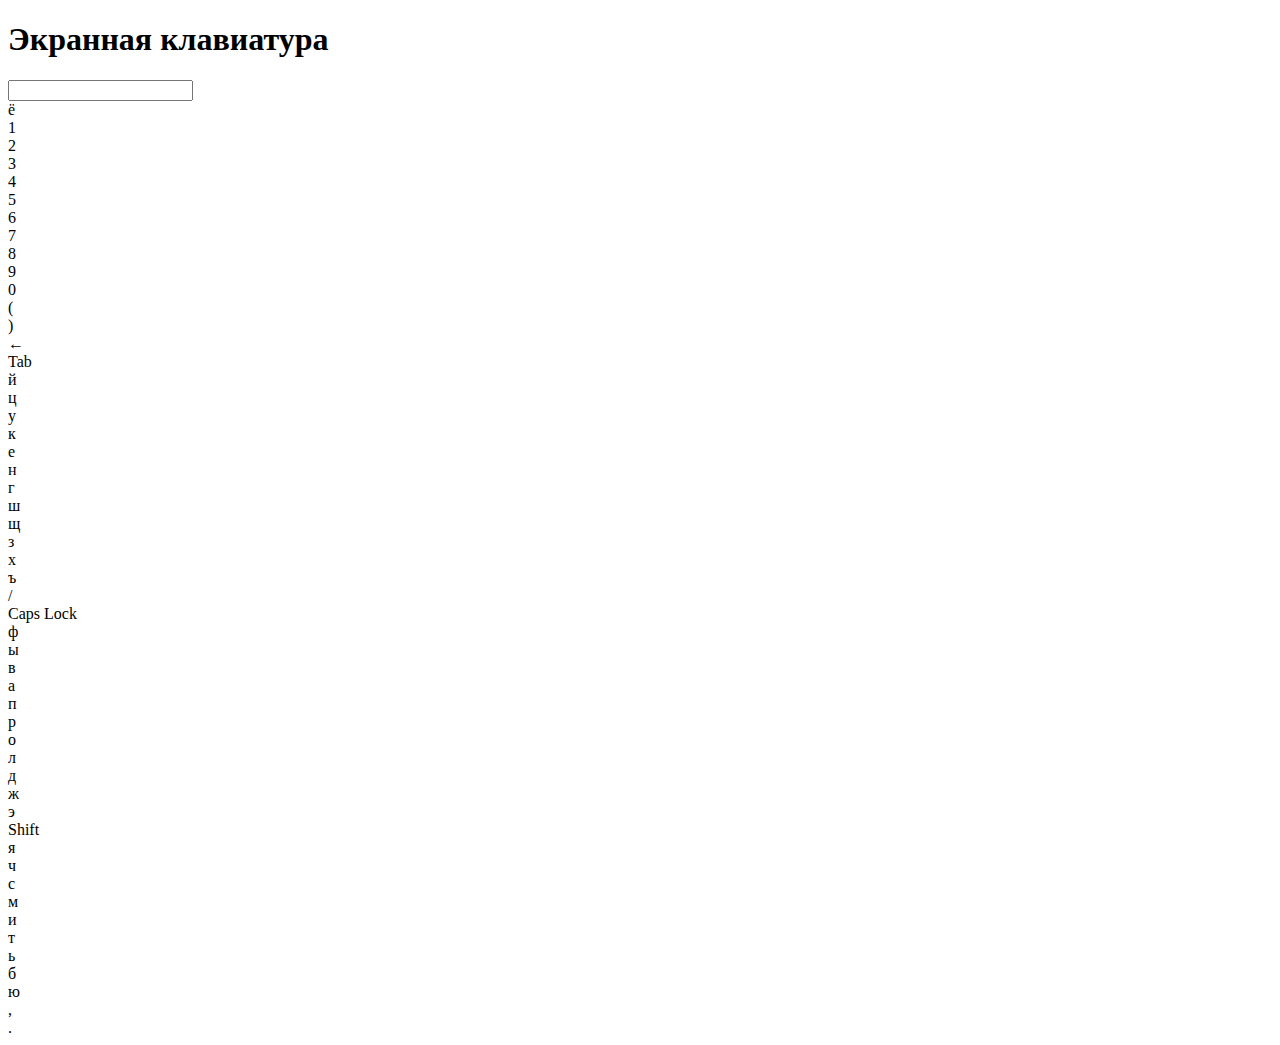
<file:  screen-keyboard/index.html>
<!DOCTYPE html>
<html lang="en">
  <head>
    <meta charset="UTF-8" />
    <meta http-equiv="X-UA-Compatible" content="IE=edge" />
    <meta name="viewport" content="width=device-width, initial-scale=1.0" />
    <title>Document</title>
  </head>
  <body>
    <h1>Экранная клавиатура</h1>
    <input type="text" />
    <div id="keyboard">
      <div id="row">
        <div></div>
        <div></div>
        <div></div>
        <div></div>
        <div></div>
        <div></div>
        <div></div>
        <div></div>
        <div></div>
        <div></div>
        <div></div>
        <div></div>
        <div></div>
        <div class="backspace"></div>
      </div>
      <div id="row">
        <div class="tab"></div>
        <div></div>
        <div></div>
        <div></div>
        <div></div>
        <div></div>
        <div></div>
        <div></div>
        <div></div>
        <div></div>
        <div></div>
        <div></div>
        <div></div>
        <div></div>
      </div>
      <div id="row">
        <div class="caps_lock"></div>
        <div></div>
        <div></div>
        <div></div>
        <div></div>
        <div></div>
        <div></div>
        <div></div>
        <div></div>
        <div></div>
        <div></div>
        <div></div>
      </div>
      <div id="row">
        <div class="shift"></div>
        <div></div>
        <div></div>
        <div></div>
        <div></div>
        <div></div>
        <div></div>
        <div></div>
        <div></div>
        <div></div>
        <div></div>
        <div></div>
      </div>
      <div id="row">
        <div class="space"></div>
      </div>
    </div>
    <script src="./index.js"></script>
  </body>
</html>
</file>
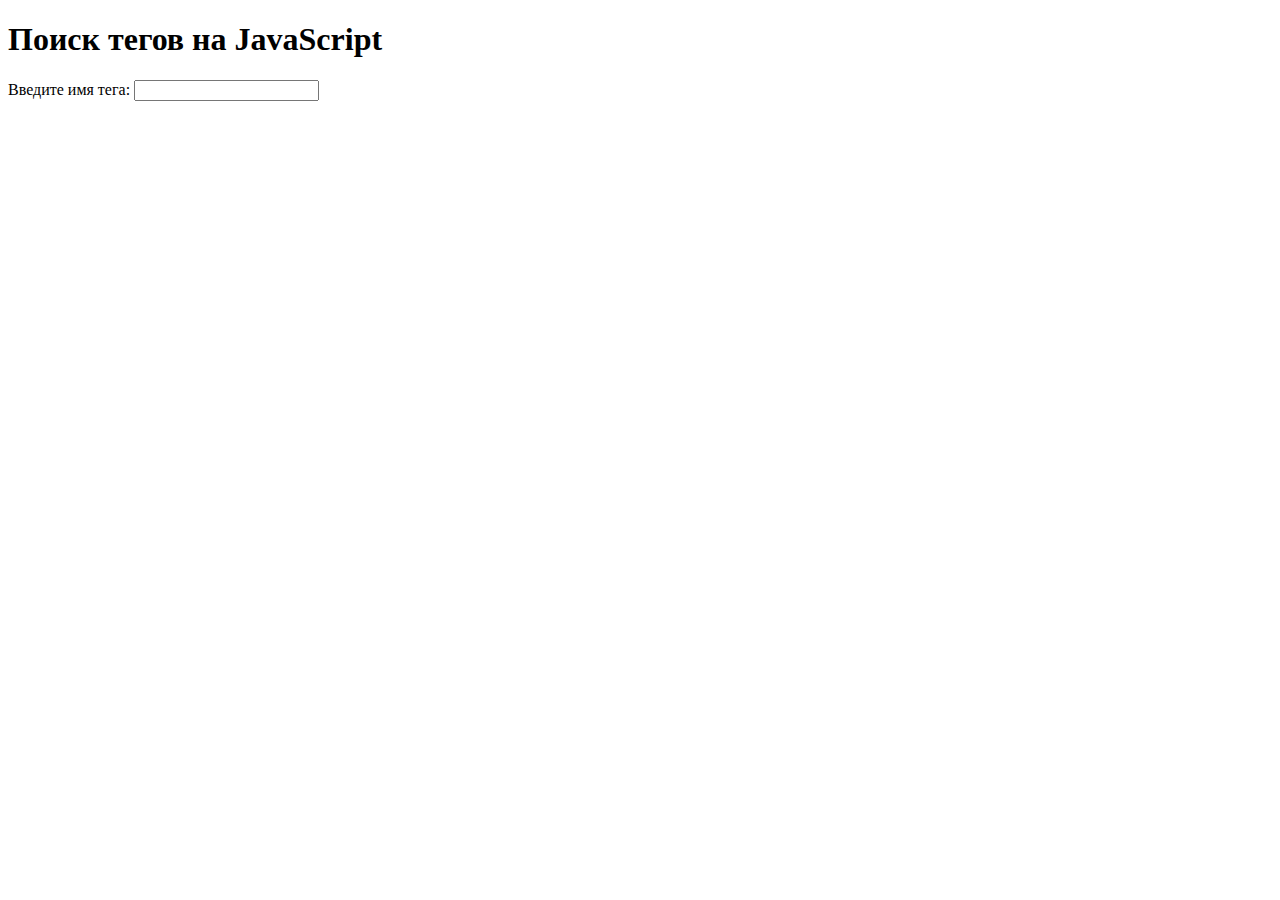
<file:  tag-search/index.html>
<!DOCTYPE html>
<html lang="ru">
  <head>
    <meta charset="UTF-8" />
    <meta http-equiv="X-UA-Compatible" content="IE=edge" />
    <meta name="viewport" content="width=device-width, initial-scale=1.0" />
    <title>Поиск тегов на JavaScript</title>
  </head>
  <body>
    <h1>Поиск тегов на JavaScript</h1>

    <label for="tag-search">Введите имя тега:</label>
    <input id="tag-search" />
    <p class="tag-descript"></p>

    <script src="./index.js"></script>
  </body>
</html>
</file>
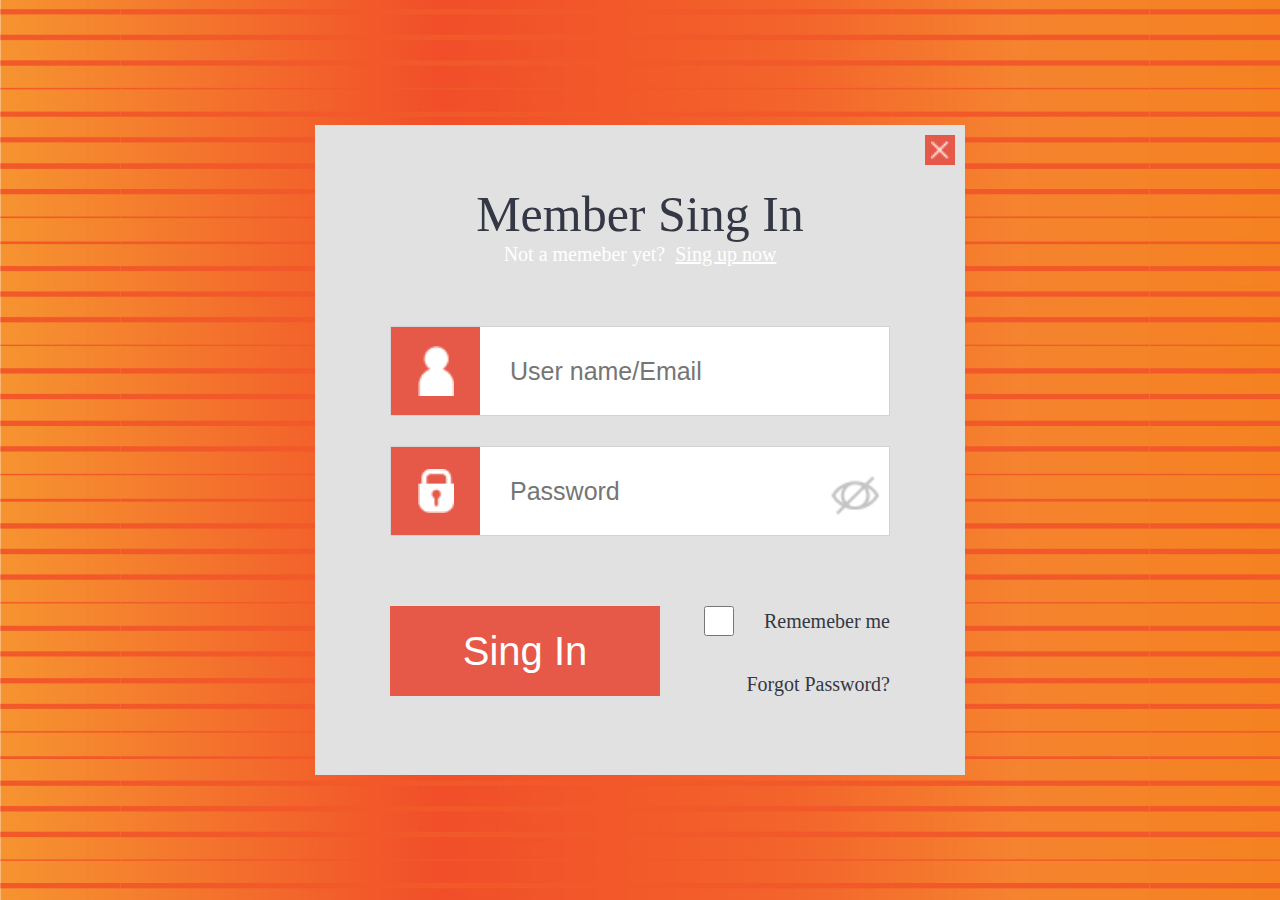
<file: form/index.html>
<!DOCTYPE html>
<html lang="en">
  <head>
    <meta charset="UTF-8" />
    <meta http-equiv="X-UA-Compatible" content="IE=edge" />
    <meta name="viewport" content="width=device-width, initial-scale=1.0" />
    <title>Document</title>
    <link rel="stylesheet" href="main.css" />
  </head>
  <body>
    <form>
      <div class="close-form"><button class="clean-form"></button></div>
      <div class="main">
        <h1>Member Sing In</h1>
        <div class="register">
          <p class="register-question">Not a memeber yet?</p>
          <a class="register-link" href="#">Sing up now</a>
        </div>
        <label class="input-container">
          <div class="input-icon people"></div>
          <input class="custum-inp" placeholder="User name/Email" type="text" />
        </label>
        <label class="input-container">
          <div class="input-icon castle"></div>
          <input
            class="custum-inp pass"
            placeholder="Password"
            type="password"
          />
          <button class="eye"></button>
        </label>
        <div class="enter-form">
          <button class="enter">Sing In</button>
          <div class="remember">
            <div class="remember-conteiner">
              <input id="checkbox-pass" type="checkbox" />
              <label class="chek" for="checkbox-pass">Rememeber me</label>
            </div>

            <a class="forgot-password" href="#">Forgot Password?</a>
          </div>
        </div>
      </div>
    </form>
  </body>
</html>
</file>
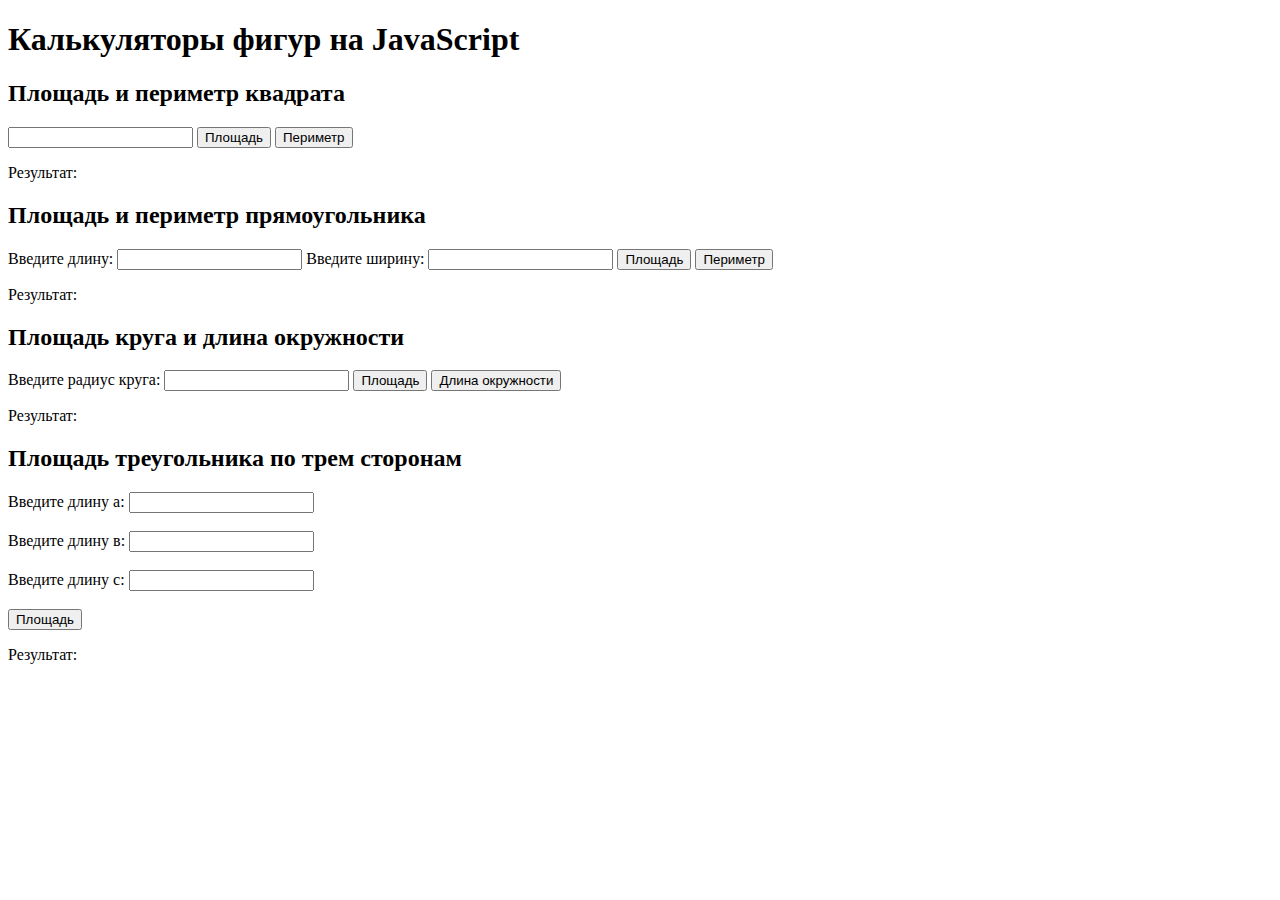
<file: geometric-figure-calculators/index.html>
<!DOCTYPE html>
<html lang="ru">
  <head>
    <meta charset="UTF-8" />
    <meta http-equiv="X-UA-Compatible" content="IE=edge" />
    <meta name="viewport" content="width=device-width, initial-scale=1.0" />
    <title>Калькуляторы фигур на JavaScript</title>
  </head>
  <body>
    <h1>Калькуляторы фигур на JavaScript</h1>
    <h2>Площадь и периметр квадрата</h2>
    <input class="square" type="number" />
    <button class="square-area">Площадь</button>
    <button class="square-perimeter">Периметр</button>
    <p class="square-result">Результат:</p>

    <h2>Площадь и периметр прямоугольника</h2>
    <label for="rectangle-length">Введите длину:</label>
    <input id="rectangle-length" type="number" />
    <label for="rectangle-width">Введите ширину:</label>
    <input id="rectangle-width" type="number" />
    <button class="rectangle-area">Площадь</button>
    <button class="rectangle-perimeter">Периметр</button>
    <p class="rectangle-result">Результат:</p>

    <h2>Площадь круга и длина окружности</h2>
    <label for="radius-circle">Введите радиус круга:</label>
    <input id="radius-circle" type="number" />
    <button class="circle-area">Площадь</button>
    <button class="circle-circumference">Длина окружности</button>
    <p class="circle-result">Результат:</p>

    <h2>Площадь треугольника по трем сторонам</h2>
    <label for="length-a">Введите длину а:</label>
    <input id="length-a" type="number" />
    <br />
    <br />
    <label for="length-b">Введите длину в:</label>
    <input id="length-b" type="number" />
    <br />
    <br />
    <label for="length-c">Введите длину с:</label>
    <input id="length-c" type="number" />
    <br />
    <br />
    <button class="trigon-area">Площадь</button>
    <p class="trigon-result">Результат:</p>

    <script src="./index.js"></script>
  </body>
</html>
</file>
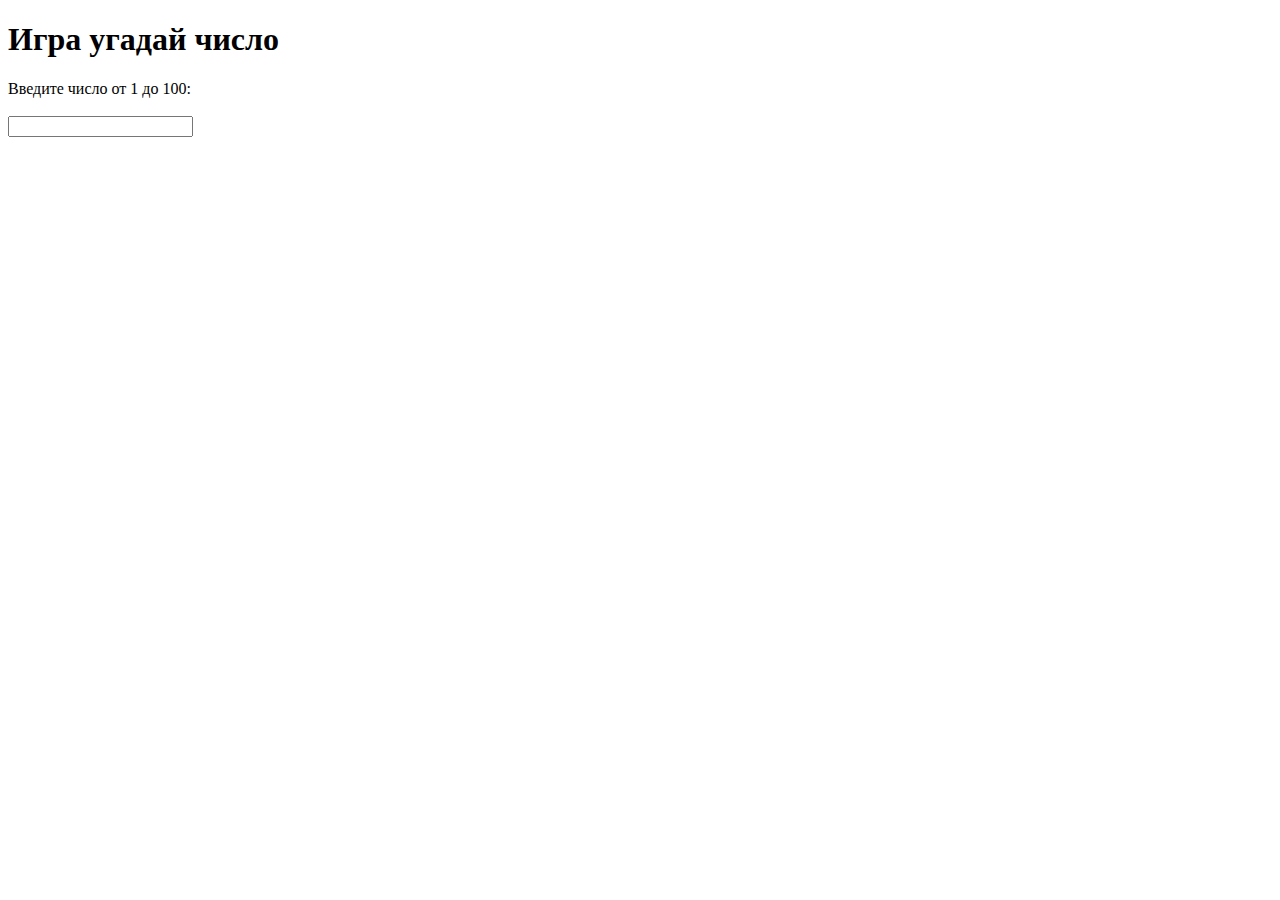
<file: guess-the-number-game/index.html>
<!DOCTYPE html>
<html lang="en">
  <head>
    <meta charset="UTF-8" />
    <meta http-equiv="X-UA-Compatible" content="IE=edge" />
    <meta name="viewport" content="width=device-width, initial-scale=1.0" />
    <title>Document</title>
  </head>
  <body>
    <h1>Игра угадай число</h1>
    <label for="number-game">Введите число от 1 до 100:</label>
    <br />
    <br />
    <input id="number-game" type="number" />
    <p class="result-game"></p>
    <script src="./index.js"></script>
  </body>
</html>
</file>
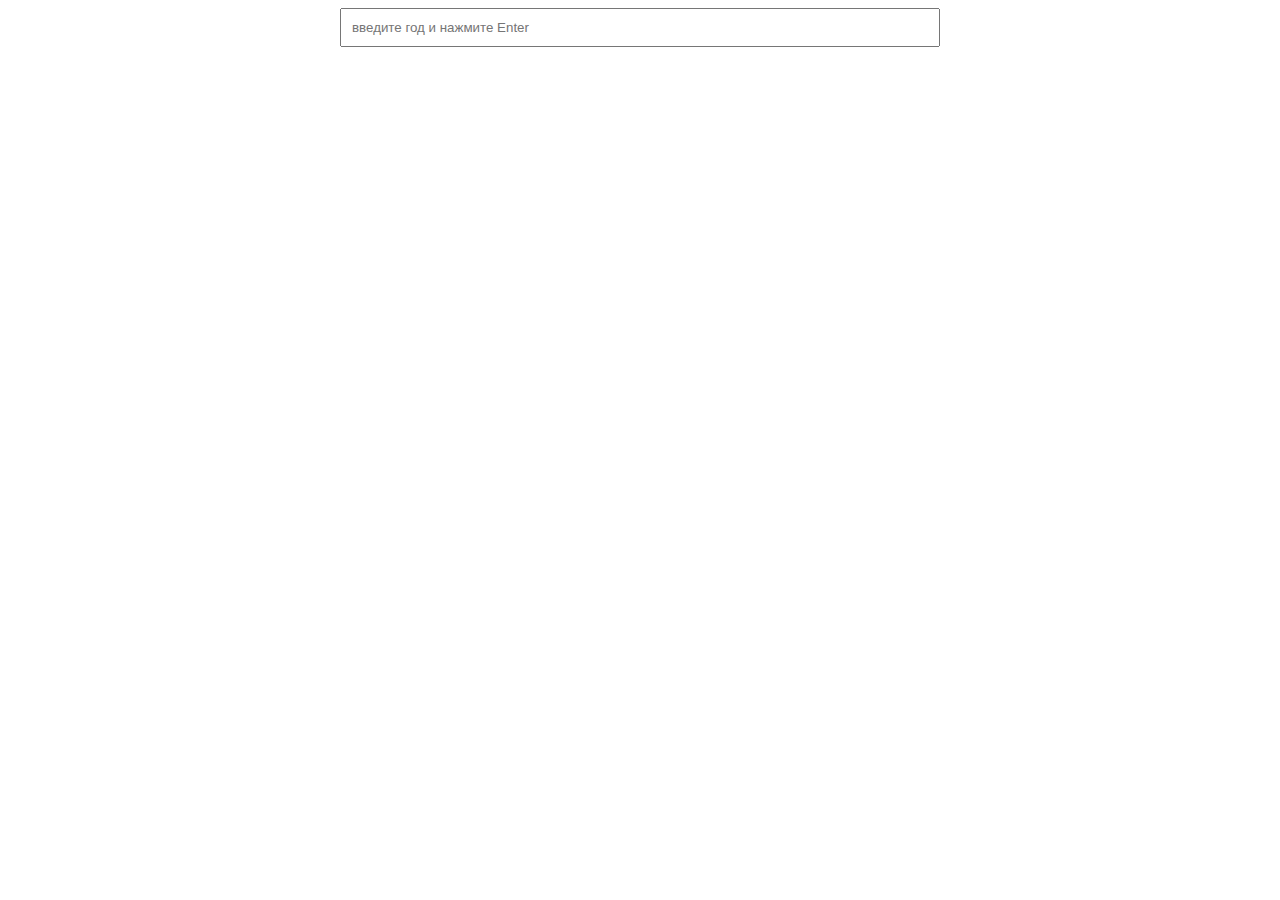
<file: historical-events/index.html>
<!DOCTYPE html>
<html lang="en">
  <head>
    <meta charset="UTF-8" />
    <meta http-equiv="X-UA-Compatible" content="IE=edge" />
    <meta name="viewport" content="width=device-width, initial-scale=1.0" />
    <title>Document</title>
    <link rel="stylesheet" href="main.css" />
  </head>
  <body>
    <div id="parent">
      <input id="input" placeholder="введите год и нажмите Enter" />
      <table id="table"></table>
    </div>
    <script src="./index.js"></script>
  </body>
</html>
</file>
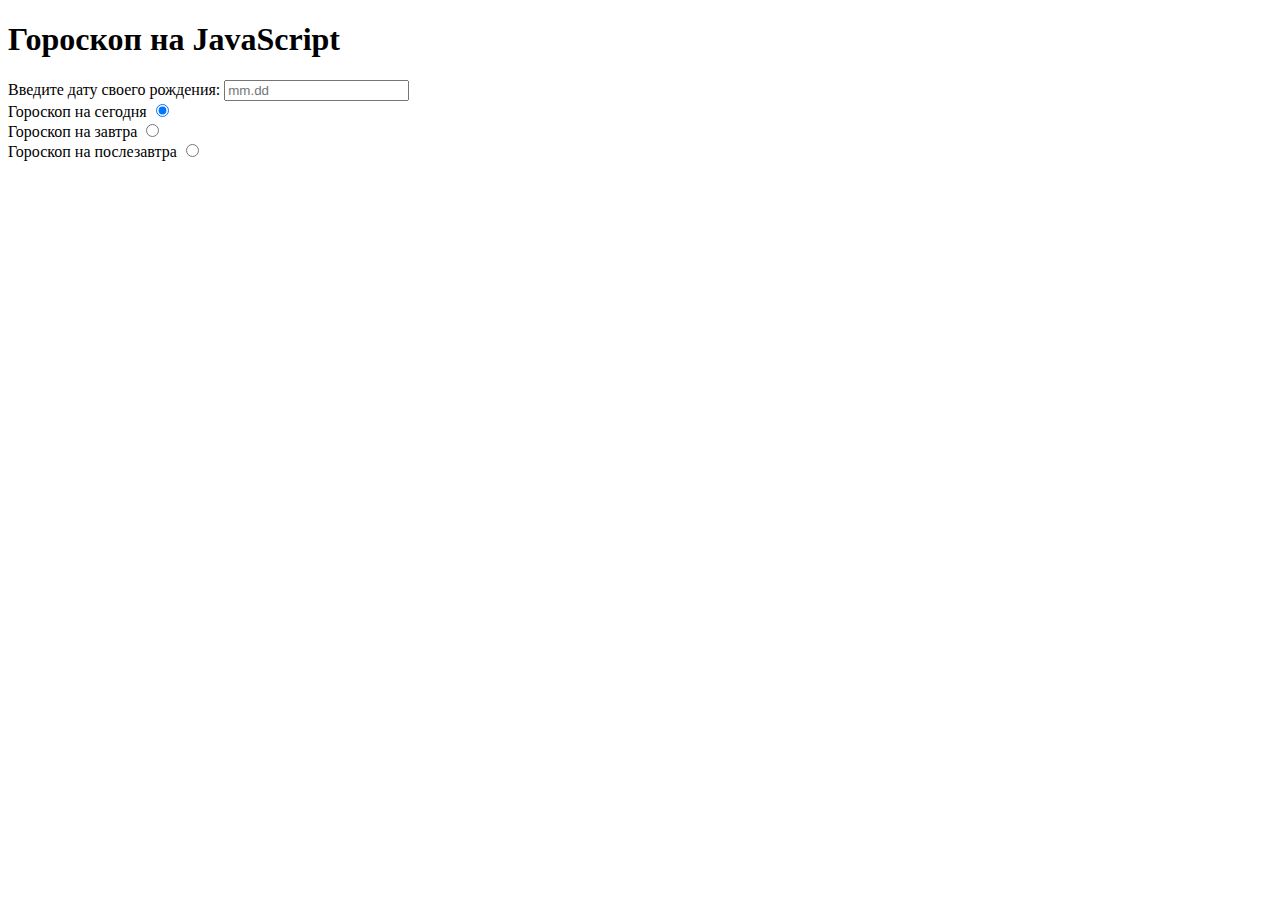
<file: horoscope js/index.html>
<!DOCTYPE html>
<html lang="en">
  <head>
    <meta charset="UTF-8" />
    <meta http-equiv="X-UA-Compatible" content="IE=edge" />
    <meta name="viewport" content="width=device-width, initial-scale=1.0" />
    <title>Document</title>
  </head>
  <body>
    <h1>Гороскоп на JavaScript</h1>
    <label for="date"> Введите дату своего рождения:</label>
    <input id="date" placeholder="mm.dd" />

    <br />
    <label for="radio-one">Гороскоп на сегодня</label>
    <input id="radio-one" type="radio" value="сегодня" name="day" checked />
    <br />
    <label for="radio-two">Гороскоп на завтра</label>
    <input id="radio-two" type="radio" value="завтра" name="day" />
    <br />
    <label for="radio-three">Гороскоп на послезавтра</label>
    <input id="radio-three" type="radio" value="послезавтра" name="day" />
    <p class="result"></p>
    <script src="./index.js"></script>
  </body>
</html>
</file>
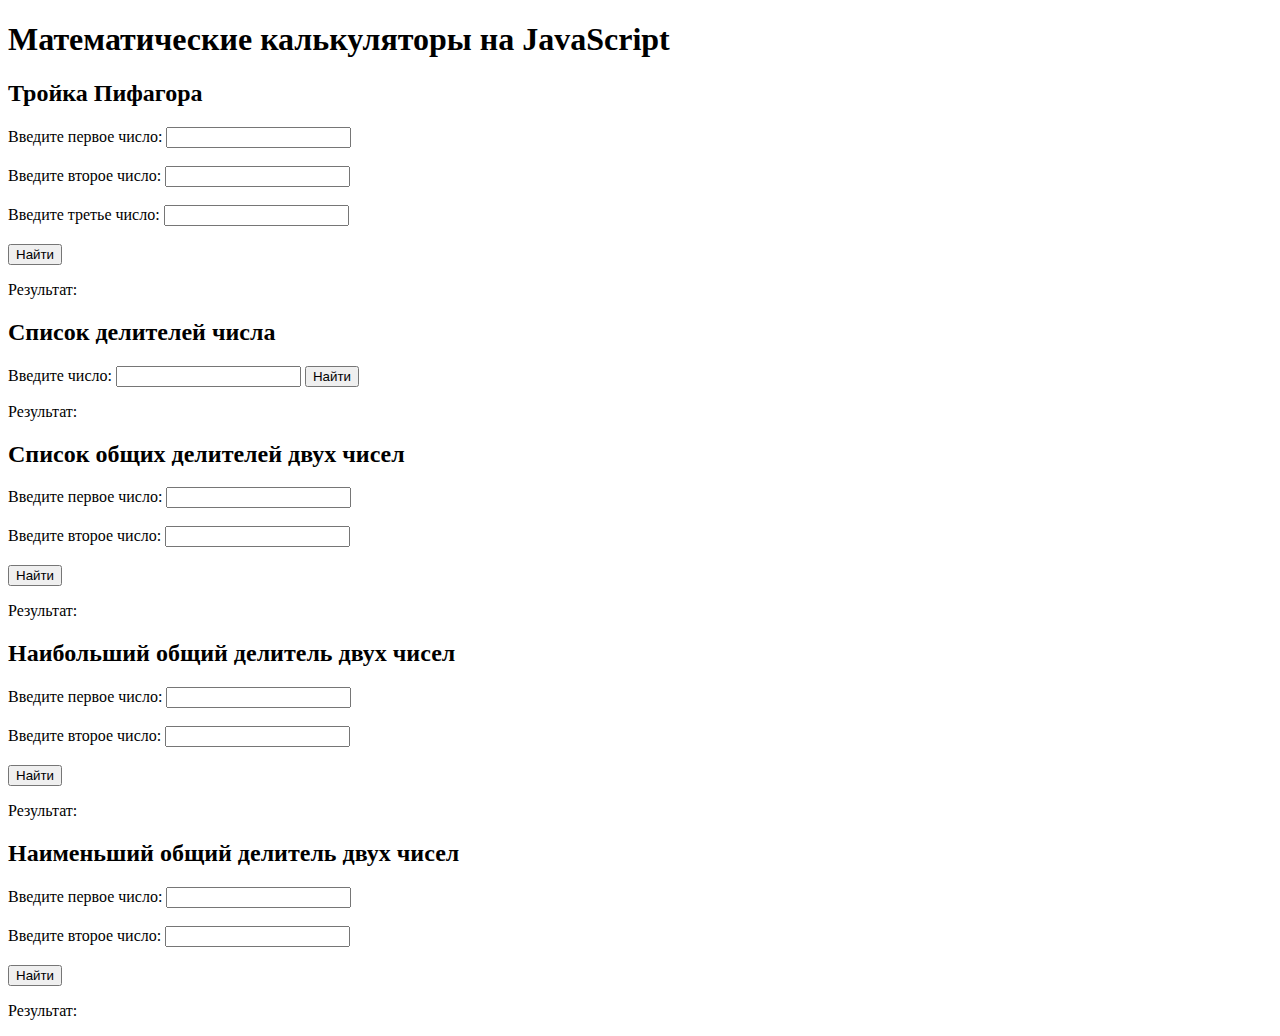
<file: math-calculator/index.html>
<!DOCTYPE html>
<html lang="en">
  <head>
    <meta charset="UTF-8" />
    <meta http-equiv="X-UA-Compatible" content="IE=edge" />
    <meta name="viewport" content="width=device-width, initial-scale=1.0" />
    <title>Document</title>
  </head>
  <body>
    <h1>Математические калькуляторы на JavaScript</h1>
    <h2>Тройка Пифагора</h2>
    <label for="number-one">Введите первое число:</label>
    <input id="number-one" type="number" />
    <br />
    <br />
    <label for="number-second">Введите второе число:</label>
    <input id="number-second" type="number" />
    <br />
    <br />
    <label for="number-third">Введите третье число:</label>
    <input id="number-third" type="number" />
    <br />
    <br />
    <button class="root">Найти</button>
    <p class="result">Результат:</p>

    <h2>Список делителей числа</h2>
    <label for="number-divider">Введите число:</label>
    <input id="number-divider" type="number" />
    <button class="find-divisor">Найти</button>
    <p class="result-divisor">Результат:</p>

    <h2>Список общих делителей двух чисел</h2>
    <label for="number-first-divisor">Введите первое число:</label>
    <input id="number-first-divisor" type="number" />
    <br />
    <br />
    <label for="number-second-divisor">Введите второе число:</label>
    <input id="number-second-divisor" type="number" />
    <br />
    <br />
    <button class="common-divisors">Найти</button>
    <p class="result-common-divisors">Результат:</p>

    <h2>Наибольший общий делитель двух чисел</h2>
    <label for="number-first-div">Введите первое число:</label>
    <input id="number-first-div" type="number" />
    <br />
    <br />
    <label for="number-second-div">Введите второе число:</label>
    <input id="number-second-div" type="number" />
    <br />
    <br />
    <button class="greatest-divisor">Найти</button>
    <p class="result-greatest-divisor">Результат:</p>

    <h2>Наименьший общий делитель двух чисел</h2>
    <label for="number-first-divis">Введите первое число:</label>
    <input id="number-first-divis" type="number" />
    <br />
    <br />
    <label for="number-second-divis">Введите второе число:</label>
    <input id="number-second-divis" type="number" />
    <br />
    <br />
    <button class="least-divisor">Найти</button>
    <p class="result-least-divisor">Результат:</p>
  </body>
  <script src="./index.js"></script>
</html>
</file>
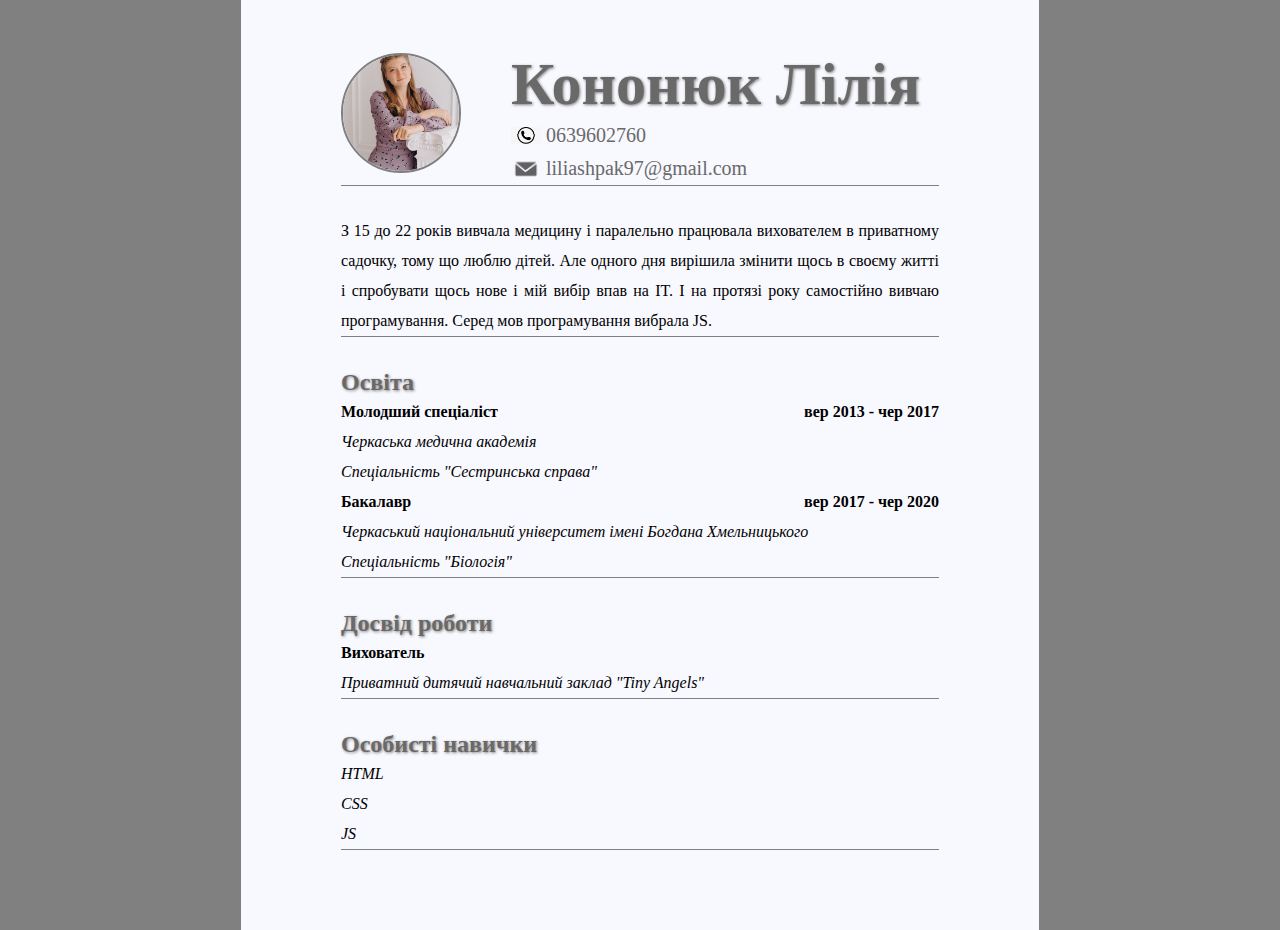
<file: resume/index.html>
<!DOCTYPE html>
<html lang="en">
  <head>
    <meta charset="UTF-8" />
    <meta http-equiv="X-UA-Compatible" content="IE=edge" />
    <meta name="viewport" content="width=device-width, initial-scale=1.0" />
    <title>Document</title>
    <link rel="stylesheet" href="main.css" />
  </head>
  <body>
    <div class="container">
      <header>
        <div class="header">
          <div class="avatar-name">
            <img
              class="avatar"
              src="/assets/icons/photo.jpg"
              alt="фото для резюме"
            />
            <div class="name-container">
              <h1>Кононюк Лілія</h1>
              <div class="mail-phone">
                <ul>
                  <li class="phone">
                    <a href="tel:+380639602760">0639602760</a>
                  </li>
                  <li class="mail">
                    <a href="mailto:liliashpak97@gmail.com"
                      >liliashpak97@gmail.com</a
                    >
                  </li>
                </ul>
              </div>
            </div>
          </div>
        </div>
      </header>
      <main>
        <div class="main">
          <div class="main-history">
            <p class="history-life">
              З 15 до 22 років вивчала медицину і паралельно працювала
              вихователем в приватному садочку, тому що люблю дітей. Але одного
              дня вирішила змінити щось в своєму житті і спробувати щось нове і
              мій вибір впав на IT. І на протязі року самостійно вивчаю
              програмування. Серед мов програмування вибрала JS.
            </p>
          </div>
          <div class="main-education">
            <h2>Освіта</h2>
            <div class="education-data">
              <h4>Молодший спеціаліст</h4>
              <b><p>вер 2013 - чер 2017</p></b>
            </div>
            <ul>
              <em>
                <li>Черкаська медична академія</li>
                <li>Спеціальність "Сестринська справа"</li>
              </em>
            </ul>
            <div class="education-data">
              <h4>Бакалавр</h4>
              <b> <p>вер 2017 - чер 2020</p></b>
            </div>

            <ul>
              <em>
                <li>
                  Черкаський національний університет імені Богдана
                  Хмельницького
                </li>
                <li>Спеціальність "Біологія"</li>
              </em>
            </ul>
          </div>
          <div class="main-experience">
            <h2>Досвід роботи</h2>
            <ul class="experience">
              <h4>Вихователь</h4>
              <em>
                <li>Приватний дитячий навчальний заклад "Tiny Angels"</li>
              </em>
            </ul>
          </div>
          <div class="personal-skills">
            <h2>Особисті навички</h2>
            <ul>
              <em>
                <li>HTML</li>
                <li>CSS</li>
                <li>JS</li>
              </em>
            </ul>
          </div>
        </div>
      </main>
    </div>
  </body>
</html>
</file>
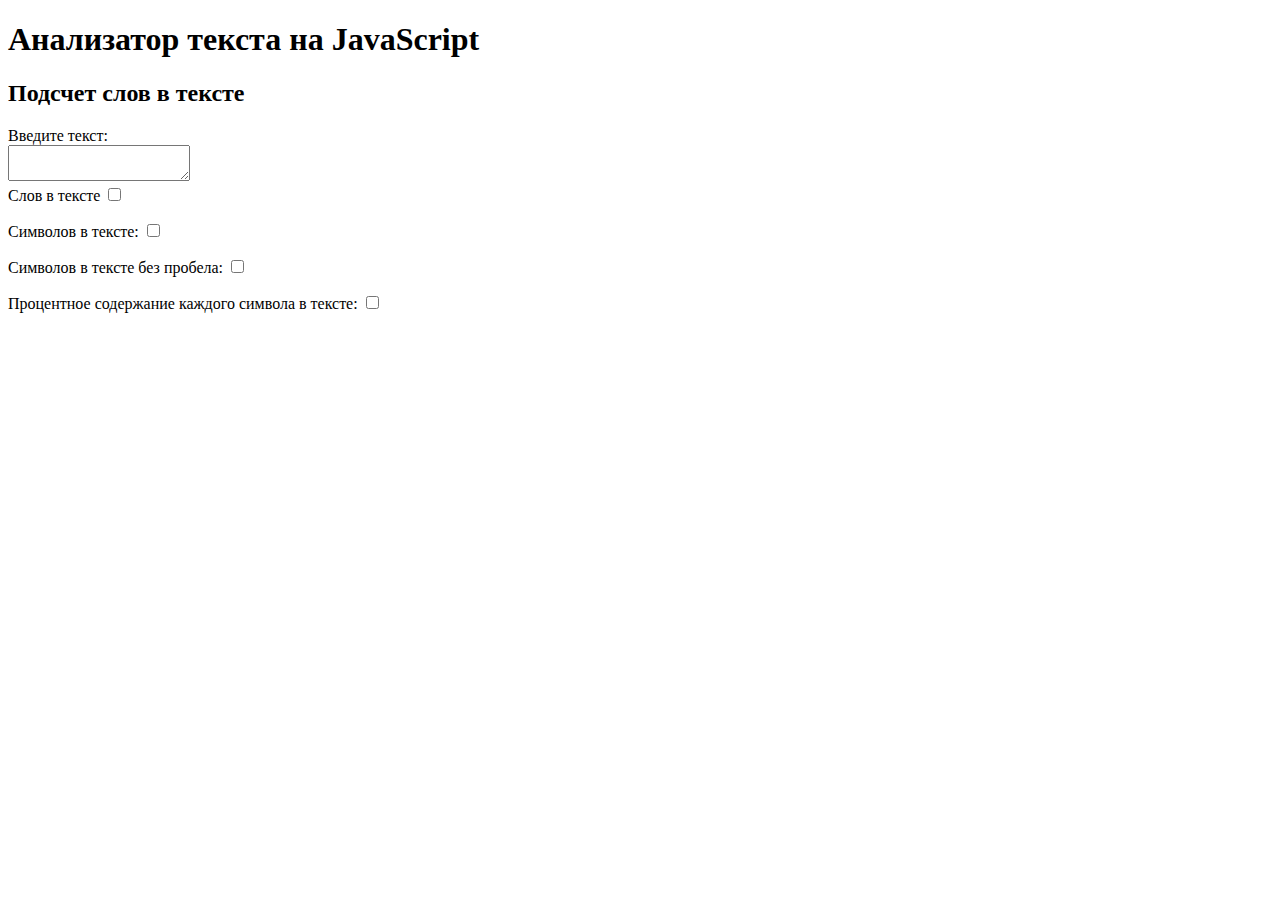
<file: text-analyzer/index.html>
<!DOCTYPE html>
<html lang="en">
  <head>
    <meta charset="UTF-8" />
    <meta http-equiv="X-UA-Compatible" content="IE=edge" />
    <meta name="viewport" content="width=device-width, initial-scale=1.0" />
    <title>Анализатор текста на JavaScript</title>
  </head>
  <body>
    <h1>Анализатор текста на JavaScript</h1>
    <h2>Подсчет слов в тексте</h2>
    <label for="text">Введите текст:</label>
    <br />
    <textarea id="text"></textarea>
    <br />
    <label for="elem1">Слов в тексте</label>
    <input type="checkbox" id="elem1" />
    <p class="word-count"></p>
    <label for="elem2">Символов в тексте:</label>
    <input type="checkbox" id="elem2" />
    <p class="symbol-count"></p>
    <label for="elem3">Символов в тексте без пробела:</label>
    <input type="checkbox" id="elem3" />
    <p class="symbol-count-without"></p>
    <label for="elem4">Процентное содержание каждого символа в тексте:</label>
    <input type="checkbox" id="elem4" />
    <ul class="percent-symbol"></ul>
    <script src="./index.js"></script>
  </body>
</html>
</file>
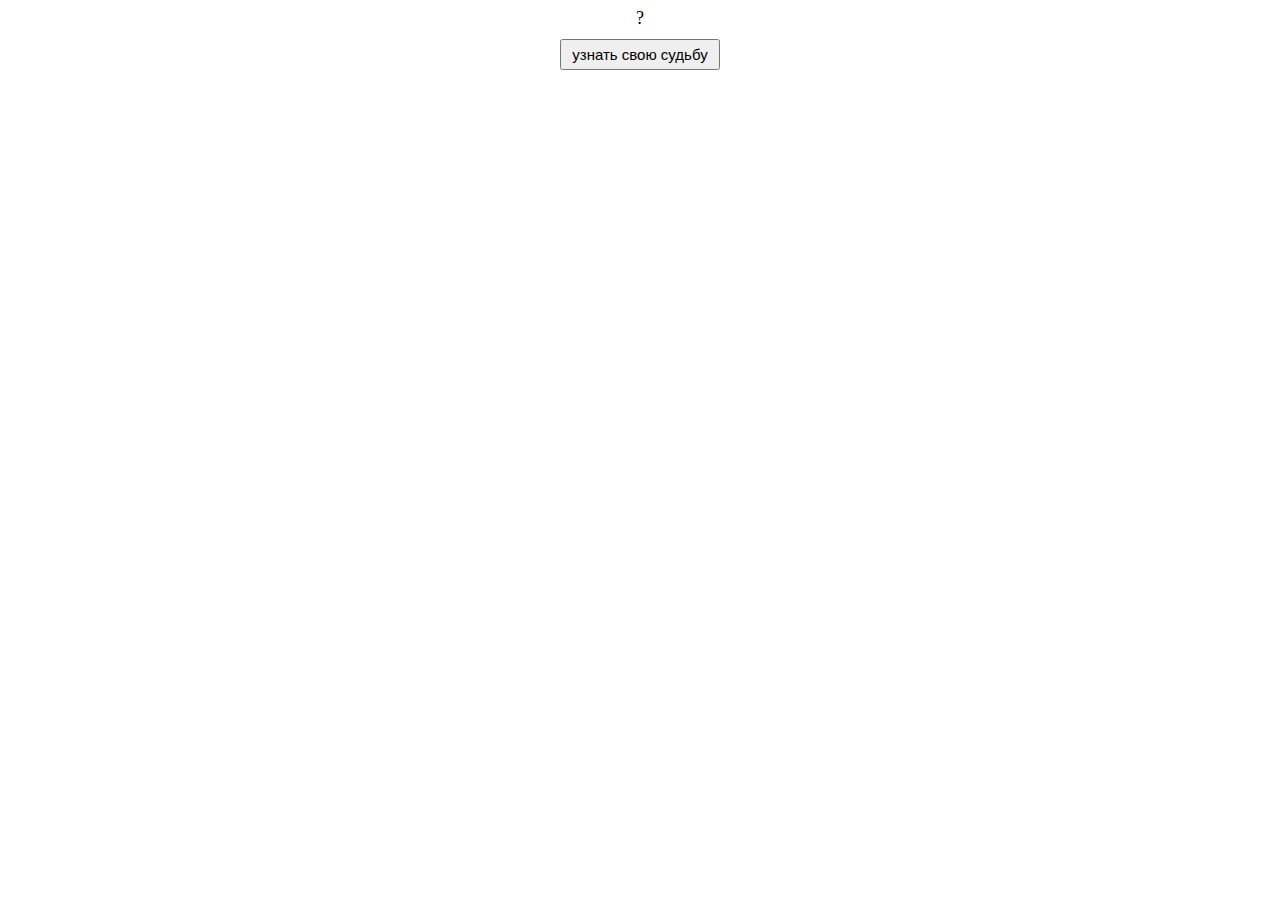
<file: website-of-predictions/index.html>
<!DOCTYPE html>
<html lang="en">
  <head>
    <meta charset="UTF-8" />
    <meta http-equiv="X-UA-Compatible" content="IE=edge" />
    <meta name="viewport" content="width=device-width, initial-scale=1.0" />
    <link rel="stylesheet" href="main.css" />
    <title>Document</title>
  </head>
  <body>
    <div id="parent">
      <div id="timer">?</div>
      <div id="text"></div>
      <button id="start" class="active">узнать свою судьбу</button>
      <button id="stop">получить предсказание</button>
    </div>
    <script src="./index.js"></script>
  </body>
</html>
</file>
<file: form/main.css>
* {
  padding: 0;
  margin: 0;
  box-sizing: border-box;
}

body {
  min-height: 100vh;
  display: flex;
  align-items: center;
  justify-content: center;
  background: url("/assets/icons/form-background.jpg") center/cover no-repeat;
}

form {
  width: 650px;
  height: 650px;
  background-color: #e1e1e1;
}
.main {
  display: flex;
  padding: 10px 75px 100px;
  flex-direction: column;
}
.input-container {
  display: flex;
  position: relative;
}

.custum-inp {
  height: 90px;
  width: 100%;
  border: 1px solid lightgray;
  border-left: none;
  padding: 30px;
  font-size: 25px;
  font-family: Arial, Helvetica, sans-serif;
}

.custum-inp.pass {
  padding-right: 36px;
}

.custum-inp:focus-visible {
  outline: none;
}

.eye {
  background-image: url("/assets/icons/eye.png");
  background-size: 100% 100%;
  position: absolute;
  top: 50%;
  right: 10px;
  transform: translateY(-75%);
  width: 50px;
  height: 40px;
  cursor: pointer;
  border: none;
  background-color: transparent;
}

.input-icon {
  width: 90px;
  min-width: 90px;
  height: 90px;
  border: 1px solid lightgray;
  border-right: none;
  cursor: pointer;
  margin-bottom: 30px;
}

.input-icon.castle {
  background: url("/assets/icons/сastle.png") center no-repeat;
  background-size: 40%;
  background-color: #e65848;
}
.input-icon.people {
  background: url("/assets/icons/people.png") center no-repeat;
  background-size: 40%;
  background-color: #e65848;
}

.clean-form {
  background: url("/assets/icons/close.png") center no-repeat;
  background-size: 60%;
  cursor: pointer;
}

.clean-form,
.enter {
  border: none;
  background-color: #e65848;
}

.close-form {
  display: flex;
  justify-content: flex-end;
  padding: 10px 10px;
}

h1 {
  color: #343844;
  font-weight: 400;
  font-size: 50px;
  align-self: center;
}

.register {
  display: flex;
  align-self: center;
  font-weight: 400;
  font-size: 20px;
  color: #ffffff;
  margin-bottom: 60px;
  gap: 10px;
}
.register-link {
  color: #ffffff;
}
.enter {
  width: 270px;
  height: 90px;
  font-weight: 400;
  font-size: 40px;
  color: #ffffff;
  cursor: pointer;
}
#checkbox-pass,
.clean-form {
  width: 30px;
  height: 30px;
}

.enter-form {
  display: flex;
  justify-content: space-between;
  width: 100%;
  margin-top: 40px;
}
.remember {
  display: flex;
  flex-direction: column;
  justify-content: space-between;
  font-size: 20px;
  color: #343844;
}

.chek {
  margin-left: 30px;
  cursor: pointer;
}

.forgot-password {
  text-decoration: none;
  color: #343844;
  align-self: flex-end;
}

.remember-conteiner {
  display: flex;
  align-items: center;
}
</file>
<file: historical-events/main.css>
* {
  box-sizing: border-box;
}
#parent {
  margin: 0 auto;
  width: 600px;
}
#input {
  width: 100%;
  margin-bottom: 10px;
  padding: 10px;
}
#table {
  width: 100%;
}
#table td {
  padding: 10px;
  text-align: center;
  border: 1px solid black;
}
</file>
<file: resume/main.css>
* {
  margin: 0;
  box-sizing: border-box;
  padding: 0;
}

body {
  background-color: gray;
}

.container {
  max-width: 800px;
  margin: 0 auto;
  padding: 50px 100px;
  background-color: ghostwhite;
  border-left: 1px solid gray;
  border-right: 1px solid gray;
  min-height: 100vh;
}
.header {
  border-bottom: 1px solid grey;
}
.avatar {
  min-width: 120px;
  width: 120px;
  height: 120px;
  border-radius: 50%;
  object-fit: cover;
  margin-bottom: 10px;
  border: 2px solid gray;
  transition: transform 0.5s ease;
}

.avatar:hover {
  transform: scale(1.2);
  transition: transform 0.5s ease;
  cursor: pointer;
}

ul {
  list-style-type: none;
}

.avatar-name {
  display: flex;
  align-items: center;
}
h1,
h2 {
  color: #696969;
  text-shadow: 1px 1px 3px gray;
}
.name-container {
  padding-left: 50px;
  font-size: 30px;
}

.main-history,
.main-education,
.main-experience,
.personal-skills {
  margin: 30px 0;
  border-bottom: 1px solid grey;
  text-align: justify;
}
.main {
  line-height: 30px;
}
.education-data {
  display: flex;
  justify-content: space-between;
}
a {
  text-decoration: none;
  line-height: 20px;
}
a:link {
  color: #696969;
  transition: color 0.3s ease;
}

a:hover {
  color: #2f4f4f;
  transition: color 0.3s ease;
}
.phone {
  background-image: url("/assets/icons/phone-icon.jpg");
}

.mail {
  background-image: url("/assets/icons/letter.png");
}

.mail,
.phone {
  margin: 0;
  padding: 5px 35px;
  background-repeat: no-repeat;
  background-position: left center;
  background-size: 30px;
  font-size: 20px;
}

@media (max-width: 991px) {
  .container {
    margin: 0 30px;
  }

  .name-container {
    padding-left: 40px;
    font-size: 25px;
  }
}

@media (max-width: 768px) {
  .container {
    padding: 25px;
    margin: 0 10px;
  }
  .name-container {
    padding-left: 20px;
    font-size: 18px;
  }

  .mail,
  .phone {
    font-size: 15px;
  }
}

@media (max-width: 375px) {
  .container {
    margin: 0;
    padding: 10px 15px;
    font-size: 10px;
  }

  .name-container {
    padding-left: 10px;
    font-size: 16px;
  }
}
</file>
<file: website-of-predictions/main.css>
#parent {
  text-align: center;
}
#parent > * {
  margin-bottom: 10px;
}

#timer {
  font-size: 18px;
}
#text {
  font-size: 17px;
  font-style: italic;
}

button {
  padding: 5px 10px;
  font-size: 15px;
  cursor: pointer;
}
button:not(.active) {
  display: none;
}
</file>
